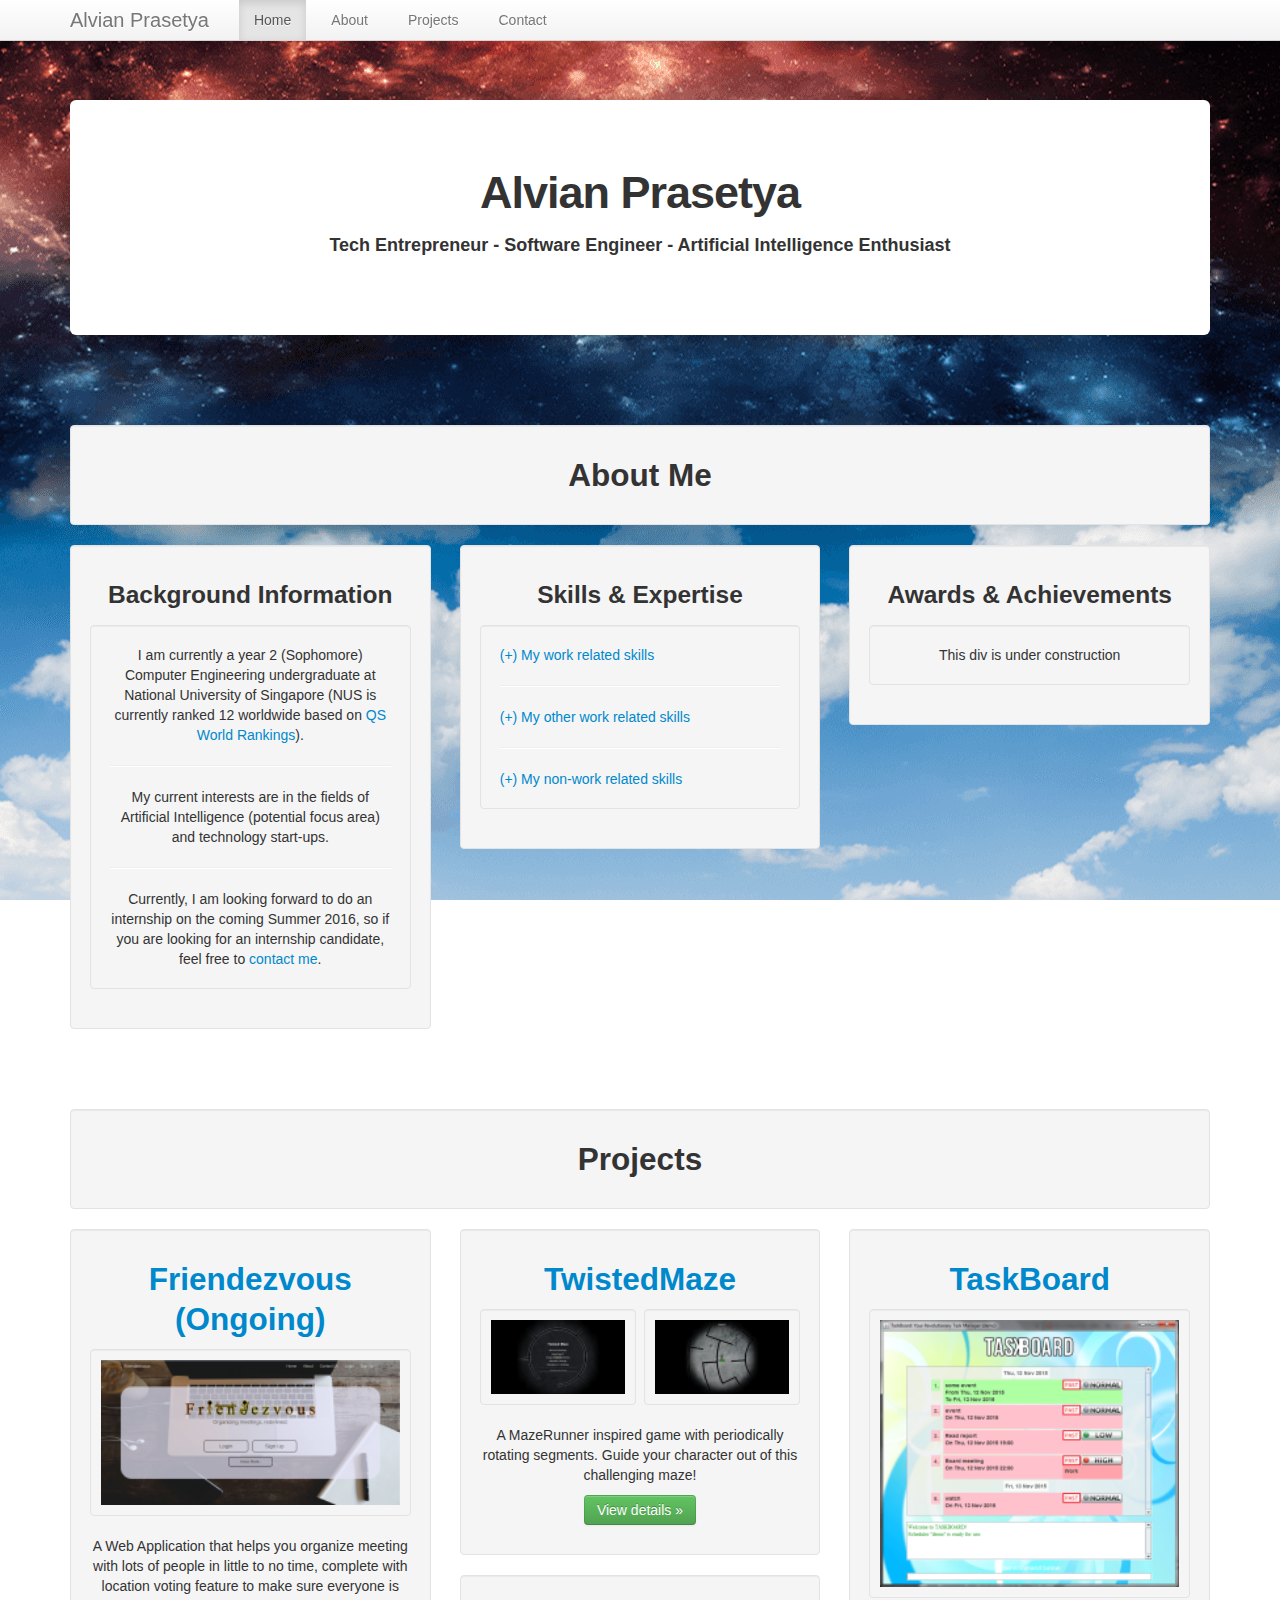
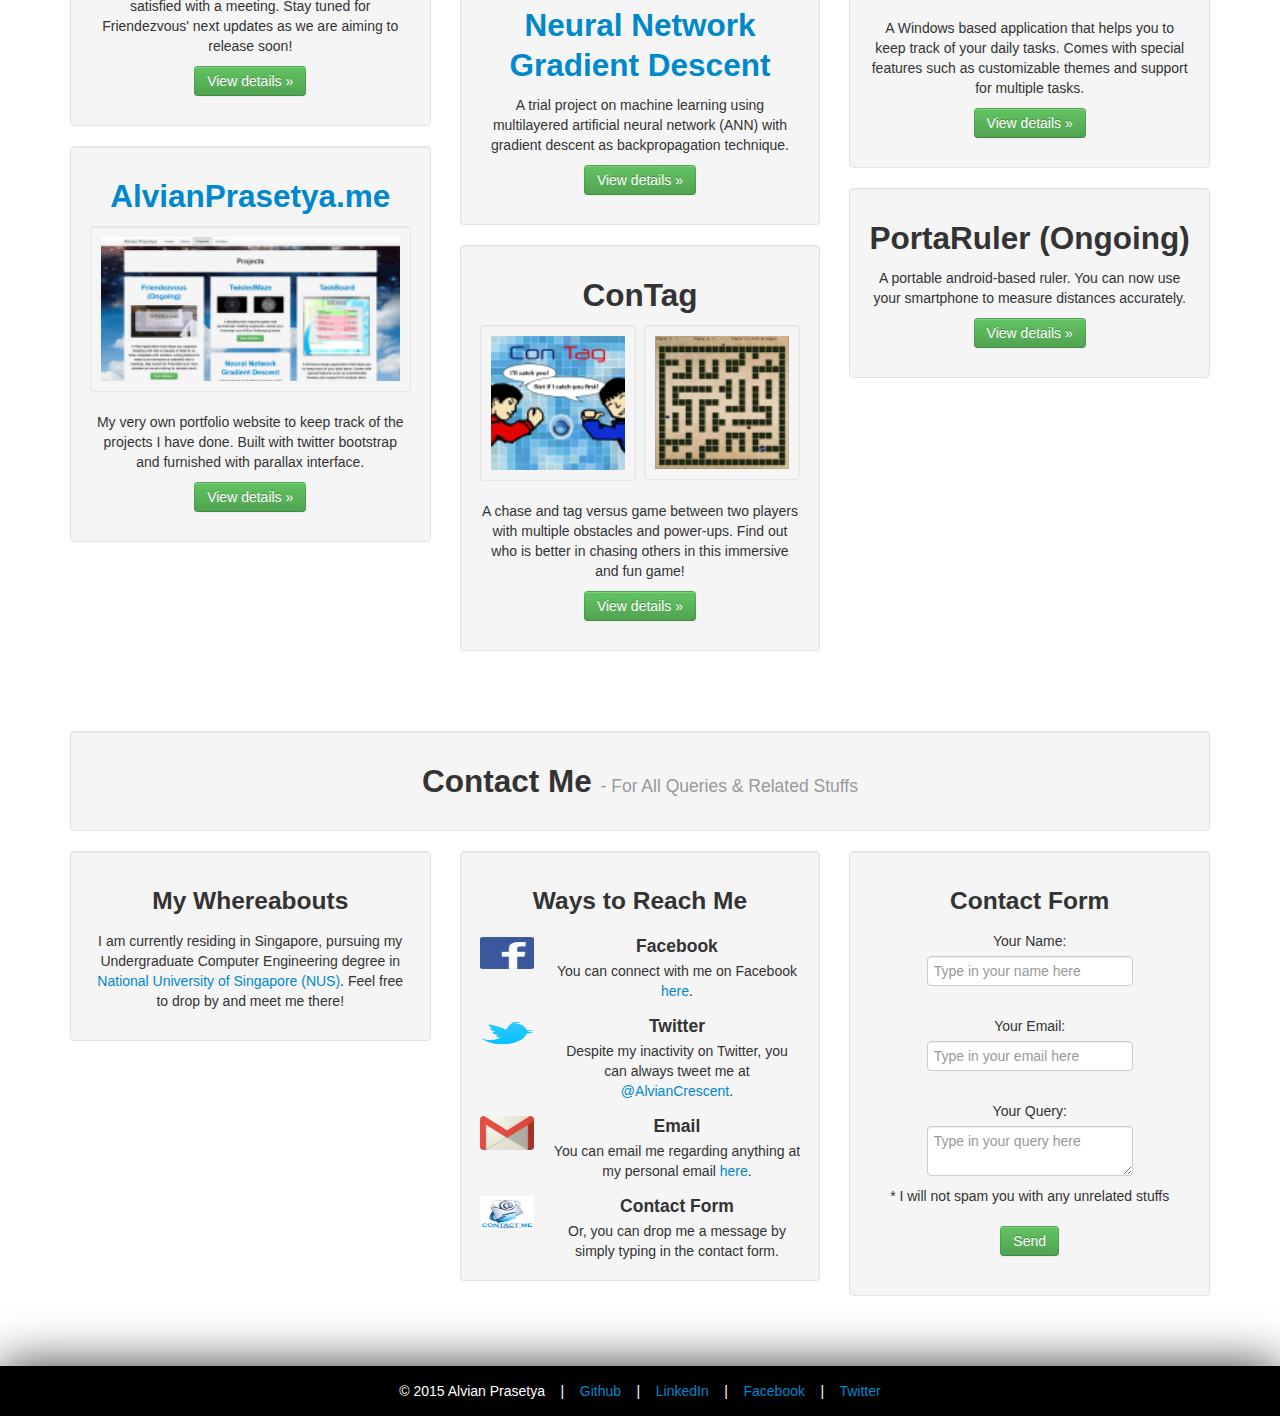
<file: index.html>
<!DOCTYPE html>
<html>
	<head>
		<meta charset="utf-8">
		<meta name="viewport" content="width=device-width, initial-scale=1">
		<meta http-equiv="cache-control" content="Public">
		<meta http-equiv="Expires" content="60000">
		<meta name="google-site-verification" content="BCYAXyhFPuDvsPtANUO6nU1OWXDQ48fVq0BkiwoMJQs" />
		<title>Alvian Prasetya Personal Webpage</title>
		<meta name="title" content="Personal webpage to view multiple details about Alvian Prasetya">
		<meta name="description" content="Alvian Prasetya Personal Webpage. View multiple details about Alvian Prasetya from background information to projects and contact information.">
		<meta name="keywords" content="Alvian Prasetya, Alvian Prasetya Personal Webpage, Tech Entrepreneur, details, particulars, information">
		<meta name="author" content="Alvian Prasetya">
		
		<link href="assets/images/favicon.ico" rel="icon" type="image/png">
		<link href="assets/css/bootstrap.min.css" rel="stylesheet" media="screen">
		<link href="assets/css/bootstrap-parallax.min.css" rel="stylesheet" media="screen">
		<link href="assets/css/parallax.min.css" rel="stylesheet" media="screen">
		<link href="assets/css/lightbox.min.css" rel="stylesheet" media="screen">
		
		<script src="assets/js/jquery-1.11.3.min.js"></script>
		
		<style>
			a {
				outline: 0 !important;
			}
			.span4 {
				word-wrap: break-word;
			}
			.well {
				text-align: center;
			}
		</style>
	</head>
	
	<body>
			<div class="navbar navbar-fixed-top">
				<div class="navbar-inner">
					<div class="container">
						<a id="homeLink" class="brand smoothScroll" href="#parallax">Alvian Prasetya</a>
						<ul class="nav">
							<li id="indexButton" class="active"><a id="indexLink" class="smoothScroll" href="#parallax" style="margin-left: 10px">Home</a></li>
							<li id="aboutButton"><a id="aboutLink" class="smoothScroll" href="#about" style="margin-left: 10px">About</a></li>
							<li id="projectsButton"><a id="projectsLink" class="smoothScroll" href="#projects" style="margin-left: 10px">Projects</a></li>
							<li id="contactButton"><a id="contactLink" class="smoothScroll" href="#contact" style="margin-left: 10px">Contact</a></li>
						</ul>
					</div>
				</div>
			</div>
			
			<section id="parallax" class="header" data-speed="8" data-type="background">
				<div class="container content">
					<div class="hero-unit text-center">
						<h1 style="font-size: 250%">Alvian Prasetya</h1>
						<h2 style="font-size: 100%">Tech Entrepreneur - Software Engineer - Artificial Intelligence Enthusiast</h2>
					</div>
				</div>
				
				
				<div id="about" class="container">
					<div class="row-fluid">
						<div class="span12">
						</div>
						<div class="span12">
						</div>
					</div>
				</div>
				
				<div class="container content">
					<div class="row-fluid">
						<div class="span12 well text-center">
							<h2>About Me</h2>
						</div>
					</div>
					<div class="row-fluid">
						<div class="span4 well text-center">
							<h3>Background Information</h3>
							<div class="row-fluid">
								<div class="span12 well text-left">
									I am currently a year 2 (Sophomore) Computer Engineering undergraduate at National University of Singapore (NUS is currently ranked 12 worldwide based on <a href="http://www.topuniversities.com/university-rankings/world-university-rankings/2015" target="new">QS World Rankings</a>).
									<hr>
									My current interests are in the fields of Artificial Intelligence (potential focus area) and technology start-ups.
									<hr>
									Currently, I am looking forward to do an internship on the coming Summer 2016, so if you are looking for an internship candidate, feel free to <a class="smoothScroll" href="#contact">contact me</a>.
								</div>
							</div>
						</div>
						<div class="span4 well text-center">
							<h3>Skills & Expertise</h3>
							<div class="row-fluid">
								<div class="span12 well text-left" style="text-align: left">
									<a id="work-link" href="javascript:;" data-toggle="collapse" data-target="#work" style="text-decoration: none">(+) My work related skills</a>
									<script type="text/javascript">
										$('#work-link').click(function() {
											if ($('#work-link').text() === '(+) My work related skills') {
												$('#work-link').text('(-) My work related skills');
											} else {
												$('#work-link').text('(+) My work related skills');
											}
										});
									</script>
									<div id="work" class="collapse">
										<ul style="padding-top: 20px">
											<li>Software engineering concepts & practices.
											<li>Full stack Website & Web Apps development (LAMP + JS).
											<li>Fluency in game programming (Unity3D, HTML5 Canvas).
											<li>Database design and query languages (MySQL, PostgreSQL).
											<li>Knowledge of multiple advanced data structures and algorithms.
											<li>Fluency in multiple Revision Control Systems (Github, Mercurial).
											<li>Expertise in multiple programming languages (Java, C++, C#, Javascript, PHP).
											<li>Knowledge in AI and machine learning algorithms (SVM, ANN).
										</ul>
									</div>
									<hr>
									<a id="other-work-link" href="javascript:;" data-toggle="collapse" data-target="#other-work" style="text-decoration: none">(+) My other work related skills</a>
									<script type="text/javascript">
										$('#other-work-link').click(function() {
											if ($('#other-work-link').text() === '(+) My other work related skills') {
												$('#other-work-link').text('(-) My other work related skills');
											} else {
												$('#other-work-link').text('(+) My other work related skills');
											}
										});
									</script>
									<div id="other-work" class="collapse">
										<ul style="padding-top: 20px">
											<li>Hardware programming.
											<li>FPGA and microcontroller design.
											<li>Team leadership.
											<li>Public speaking.
											<li>Product pitching.
											</ul>
									</div>
									<hr>
									<a id="non-work-link" href="javascript:;" data-toggle="collapse" data-target="#non-work" style="text-decoration: none">(+) My non-work related skills</a>
									<script type="text/javascript">
										$('#non-work-link').click(function() {
											if ($('#non-work-link').text() === '(+) My non-work related skills') {
												$('#non-work-link').text('(-) My non-work related skills');
											} else {
												$('#non-work-link').text('(+) My non-work related skills');
											}
										});
									</script>
									<div id="non-work" class="collapse">
										<ul style="padding-top: 20px">
											<li>Proficiency in multiple languages (English, Indonesian, Chinese).
											<li>Moderate proficiency in French and German language.
											<li>Intricate problem solving skills.
											<li>Piano playing skills (autodidact, play-by-ear).
										</ul>
									</div>
								</div>
							</div>
						</div>
						<div class="span4 well text-center">
							<h3>Awards & Achievements</h3>
							<div class="row-fluid">
								<div class="span12 well text-left">
									This div is under construction
								</div>
							</div>
						</div>
					</div>
				</div>
				
				<div id="projects" class="container">
					<div class="row-fluid">
						<div class="span12">
						</div>
						<div class="span12">
						</div>
					</div>
				</div>
				
				<div class="container content">
					<div class="row-fluid">
						<div class="span12 well text-center">
							<h2>Projects</h2>
						</div>
					</div>
					<div class="row-fluid">
						<div class="span4">
							<div class="row-fluid">
								<div class="span12 well">
									<h2><a href="http://friendezvous.herokuapp.com" target="new">Friendezvous (Ongoing)</a></h2>
									<div class="row-fluid">
										<div class="span12 well" style="padding: 10px">
											<a href="assets/images/Friendezvous - Title.png" data-lightbox="friendezvous" data-title="Friendezvous Title Page"><img src="assets/images/Friendezvous - Title.min.png" width="100%" alt="Friendezvous Title Page"></a>
										</div>
									</div>
									<p>
										A Web Application that helps you organize meeting with lots of people in little to no time, complete with location voting feature to make sure everyone is satisfied with a meeting. 
										Stay tuned for Friendezvous' next updates as we are aiming to release soon!
									</p>
									<p><a class="btn btn-success" href="#projects">View details &raquo;</a></p>
								</div>
							</div>
							<div class="row-fluid">
								<div class="span12 well">
									<h2><a class="smoothScroll" href="#parallax">AlvianPrasetya.me</a></h2>
									<div class="row-fluid">
										<div class="span12 well" style="padding: 10px">
											<a href="assets/images/AlvianPrasetya.me.png" data-lightbox="alvianPrasetya.me" data-title="AlvianPrasetya.me"><img src="assets/images/AlvianPrasetya.me.min.png" width="100%" alt="AlvianPrasetya.me"></a>
										</div>
									</div>
									<p>My very own portfolio website to keep track of the projects I have done. Built with twitter bootstrap and furnished with parallax interface.</p>
									<p><a class="btn btn-success" href="#projects">View details &raquo;</a></p>
								</div>
							</div>
						</div>
						<div class="span4">
							<div class="row-fluid">
								<div class="span12 well">
									<h2><a href="https://github.com/AlvianPrasetya/TwistedMaze" target="new">TwistedMaze</a></h2>
									<div class="row-fluid">
										<div class="span6 well" style="padding: 10px">
											<a href="assets/images/TwistedMaze - Title.png" data-lightbox="twistedMaze" data-title="Twisted Maze Title Page"><img src="assets/images/TwistedMaze - Title.min.png" width="100%" alt="Twisted Maze Title Page"></a>
										</div>
										<div class="span6 well" style="padding: 10px">
											<a href="assets/images/TwistedMaze - Gameplay.png" data-lightbox="twistedMaze" data-title="Twisted Maze Gameplay"><img src="assets/images/TwistedMaze - Gameplay.min.png" width="100%" alt="Twisted Maze Gameplay"></a>
										</div>
									</div>
									<p>A MazeRunner inspired game with periodically rotating segments. Guide your character out of this challenging maze!</p>
									<p><a class="btn btn-success" href="#projects">View details &raquo;</a></p>
								</div>
							</div>
							<div class="row-fluid">
								<div class="span12 well">
									<h2><a href="https://github.com/AlvianPrasetya/NeuralNetwork_GradientDescent" target="new">Neural Network Gradient Descent</a></h2>
									<p>A trial project on machine learning using multilayered artificial neural network (ANN) with gradient descent as backpropagation technique.</p>
									<p><a class="btn btn-success" href="#projects">View details &raquo;</a></p>
								</div>
							</div>
							<div class="row-fluid">
								<div class="span12 well">
									<h2>ConTag</h2>
									<div class="row-fluid">
										<div class="span6 well" style="padding: 10px">
											<a href="assets/images/ConTag - Title.png" data-lightbox="conTag" data-title="ConTag Title Page" rel="lightbox[gallery]"><img src="assets/images/ConTag - Title.min.png" width="100%" alt="ConTag Title Page"></a>
										</div>
										<div class="span6 well" style="padding: 10px">
											<a href="assets/images/ConTag - Gameplay.png" data-lightbox="conTag" data-title="ConTag Gameplay" rel="lightbox[gallery]"><img src="assets/images/ConTag - Gameplay.min.png" width="100%" alt="ConTag Gameplay"></a>
										</div>
									</div>
									<p>A chase and tag versus game between two players with multiple obstacles and power-ups. Find out who is better in chasing others in this immersive and fun game!</p>
									<p><a class="btn btn-success" href="#projects">View details &raquo;</a></p>
								</div>
							</div>
						</div>
						<div class="span4">
							<div class="row-fluid">
								<div class="span12 well">
									<h2><a href="https://github.com/cs2103aug2015-t10-2j/main" target="new">TaskBoard</a></h2>
									<div class="row-fluid">
										<div class="span12 well" style="padding: 10px">
											<a href="assets/images/TaskBoard - Demo.png" data-lightbox="taskBoard" data-title="TaskBoard Demo"><img src="assets/images/TaskBoard - Demo.min.png" width="100%" alt="TaskBoard Demo Page"></a>
										</div>
									</div>
									<p>A Windows based application that helps you to keep track of your daily tasks. Comes with special features such as customizable themes and support for multiple tasks.</p>
									<p><a class="btn btn-success" href="#projects">View details &raquo;</a></p>
								</div>
							</div>
							<div class="row-fluid">
								<div class="span12 well">
									<h2>PortaRuler (Ongoing)</h2>
									<p>A portable android-based ruler. You can now use your smartphone to measure distances accurately.</p>
									<p><a class="btn btn-success" href="#projects">View details &raquo;</a></p>
								</div>
							</div>
						</div>
					</div>
				</div>
				
				<div id="contact" class="container">
					<div class="row-fluid">
						<div class="span12">
						</div>
						<div class="span12">
						</div>
					</div>
				</div>
				
				<div class="container content">
					<div class="row-fluid">
						<div class="span12 well">
							<h2>Contact Me <small>- For All Queries & Related Stuffs</small></h2>
						</div>
					</div>
					<div class="row-fluid">
						<div class="span4 well">
							<h3>My Whereabouts</h3>
							<p>
								I am currently residing in Singapore, pursuing my Undergraduate Computer Engineering degree in <a href="http://nus.edu.sg" target="new">National University of Singapore (NUS)</a>. Feel free to drop by and meet me there!
							</p>
						</div><!-- /.span4 -->
						<div class="span4 well">
							<h3>Ways to Reach Me</h3>
							<div class="media">
								<img class="pull-left media-object" src="assets/images/facebook-icon.png" alt="Facebook Alvian Prasetya">
								<div class="media-body">
									<h4 class="media-heading">Facebook</h4>
									You can connect with me on Facebook <a href="https://www.facebook.com/alvian.prasetya.7" target="new">here</a>.
								</div>
							</div>
							<div class="media">
								<img class="pull-left media-object" src="assets/images/twitter-icon.png" alt="Twitter AlvianCrescent">
								<div class="media-body">
									<h4 class="media-heading">Twitter</h4>
									Despite my inactivity on Twitter, you can always tweet me at <a href="https://twitter.com/alviancrescent" target="new">@AlvianCrescent</a>.
								</div>
							</div>
							<div class="media">
								<img class="pull-left media-object" src="assets/images/gmail-icon.png" alt="Email Alvian">
								<div class="media-body">
									<h4 class="media-heading">Email</h4>
									You can email me regarding anything at my personal email <a href="mailto: alvian.better@gmail.com">here</a>.
								</div>
							</div>
							<div class="media">
								<img class="pull-left media-object" src="assets/images/contact-icon.png" alt="Contact Form Alvian Prasetya">
								<div class="media-body">
									<h4 class="media-heading">Contact Form</h4>
									Or, you can drop me a message by simply typing in the contact form.
								</div>
							</div>
						</div><!-- /.span4 -->
						<div class="span4 well">
							<h3>Contact Form</h3>
							<form class="form" id="frm" action="http://formspree.io/alvian.better@gmail.com" method="POST">
								<div class="control-group">
									<div class="controls">
										<label class="control-label" for="inputName">Your Name:</label>
										<input type="text" name="Name" id="inputName" placeholder="Type in your name here" style="height: 30px">
									</div><br>
									<div class="controls">
										<label class="control-label" for="inputEmail">Your Email:</label>
										<input type="text" name="_replyto" id="inputEmail" placeholder="Type in your email here" style="height: 30px">
									</div><br>
									<div class="controls">
										<label class="control-label" for="inputQuery">Your Query:</label>
										<textarea name="Query" id="inputQuery" placeholder="Type in your query here"></textarea>
									</div>
									<div class="controls">
										<input type="hidden" name="_next" value="http://alvianprasetya.me">
										<input type="text" name="_gotcha" style="display:none">
									</div>
									<div class="controls">
										* I will not spam you with any unrelated stuffs <br><br>
										<input type="button" class="btn btn-success" value="Send" id="btnSend" onclick="submitForm()">
										<script>
											function submitForm() {
												var frm = document.getElementById('frm');
												frm.submit();
												frm.reset();
												return false;
											}
										</script>
									</div>
								</form>
						</div><!-- /.span4 -->
					</div>
				</div>
			</section>
			
			<section id="footer" data-speed="4" data-type="background">
				<div class="container">
					<div class="row-fluid">
						<div class="span12 text-center">
							&copy 2015 Alvian Prasetya &nbsp;&nbsp; | &nbsp;&nbsp; 
							<a href="http://github.com/AlvianPrasetya" target="new">Github</a> &nbsp;&nbsp; | &nbsp;&nbsp; 
							<a href="https://www.linkedin.com/in/alvianprasetya" target="new">LinkedIn</a> &nbsp;&nbsp; | &nbsp;&nbsp; 
							<a href="https://www.facebook.com/alvian.prasetya.7" target="new">Facebook</a> &nbsp;&nbsp; | &nbsp;&nbsp; 
							<a href="https://twitter.com/alviancrescent" target="new">Twitter</a>
							<!-- StatCounter Start -->
							<script type="text/javascript">
								var sc_project=10744904; 
								var sc_invisible=0; 
								var sc_security="c579d030"; 
								var scJsHost = (("https:" == document.location.protocol) ?
								"https://secure." : "http://www.");
								document.write("<sc"+"ript type='text/javascript' src='" +
								scJsHost+
								"statcounter.com/counter/counter.js'></"+"script>");
							</script>
							<noscript><div class="nav statcounter"><img class="statcounter" src="http://c.statcounter.com/10744904/0/c579d030/0/" alt="web counter"></div></noscript>
							<!-- StatCounter End -->
						</div>
					</div>
				</div>
			</section>
		
			<!-- Google Analytics -->
			<script>
				(function(i,s,o,g,r,a,m){i['GoogleAnalyticsObject']=r;i[r]=i[r]||function(){
					(i[r].q=i[r].q||[]).push(arguments)},i[r].l=1*new Date();a=s.createElement(o),
					m=s.getElementsByTagName(o)[0];a.async=1;a.src=g;m.parentNode.insertBefore(a,m)
				})(window,document,'script','//www.google-analytics.com/analytics.js','ga');
	
				ga('create', 'UA-71546002-1', 'auto');
				ga('send', 'pageview');
	
			</script>
		
			<!-- AddThis Sharing Widget -->
			<script type="text/javascript" src="//s7.addthis.com/js/300/addthis_widget.js#pubid=ra-5672a169e9cb5112" async="async"></script>
			
			<script src="assets/js/bootstrap.min.js"></script>
			<script src="assets/js/parallax.min.js"></script>
			<script src="assets/js/jquery-easing.min.js"></script>
			<script src="assets/js/smoothscroll.min.js"></script>
			<script src="assets/js/lightbox.min.js"></script>
			<script>
				lightbox.option({
					'resizeDuration': 500,
					'wrapAround': false,
					'alwaysShowNavOnTouchDevices': true,
					'disableScrolling': true
				});
				$(".lb-image").attr("alt", "Lightbox Image Preview");
			</script>
	</body>		
</html>
</file>
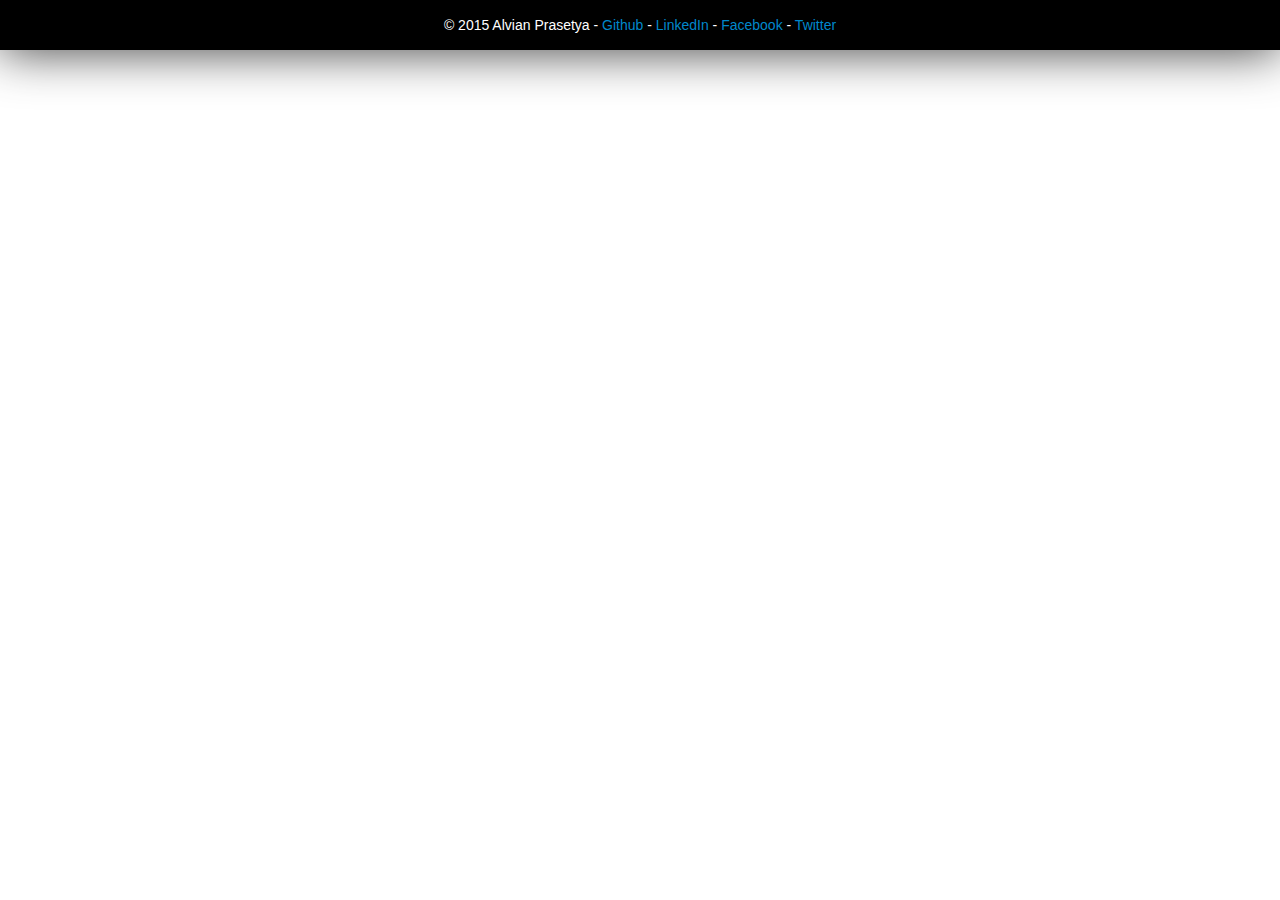
<file: footer.html>
<!DOCTYPE html>
<html>
	<head>
		<meta charset="utf-8">
		<title>Alvian Prasetya's Personal Webpage</title>
		<meta name="description" content="Alvian Prasetya's Personal Webpage">
		<meta name="author" content="Alvian Prasetya">
		
		<link href="assets/css/bootstrap.min.css" rel="stylesheet" media="screen">
		<link href="assets/css/bootstrap-parallax.min.css" rel="stylesheet" media="screen">
		<link href="assets/css/parallax.css" rel="stylesheet" media="screen">
		
		<script src="assets/js/jquery-1.6.1.min.js"></script>
		<script src="assets/js/bootstrap.min.js"></script>
		<script src="assets/js/parallax.js"></script>
	</head>
	<body>

		<section id="footer" data-speed="2" data-type="background">
			<div class="container">
				<div class="row-fluid">
					<div class="span12 text-center">
						&copy 2015 Alvian Prasetya - 
						<a href="http://github.com/AlvianPrasetya" target="new">Github</a> - 
						<a href="https://www.linkedin.com/in/alvianprasetya" target="new">LinkedIn</a> - 
						<a href="https://www.facebook.com/alvian.prasetya.7" target="new">Facebook</a> - 
						<a href="https://twitter.com/alviancrescent" target="new">Twitter</a>
					</div>
				</div>
			</div>
		</section>

	</body>
</html>
</file>
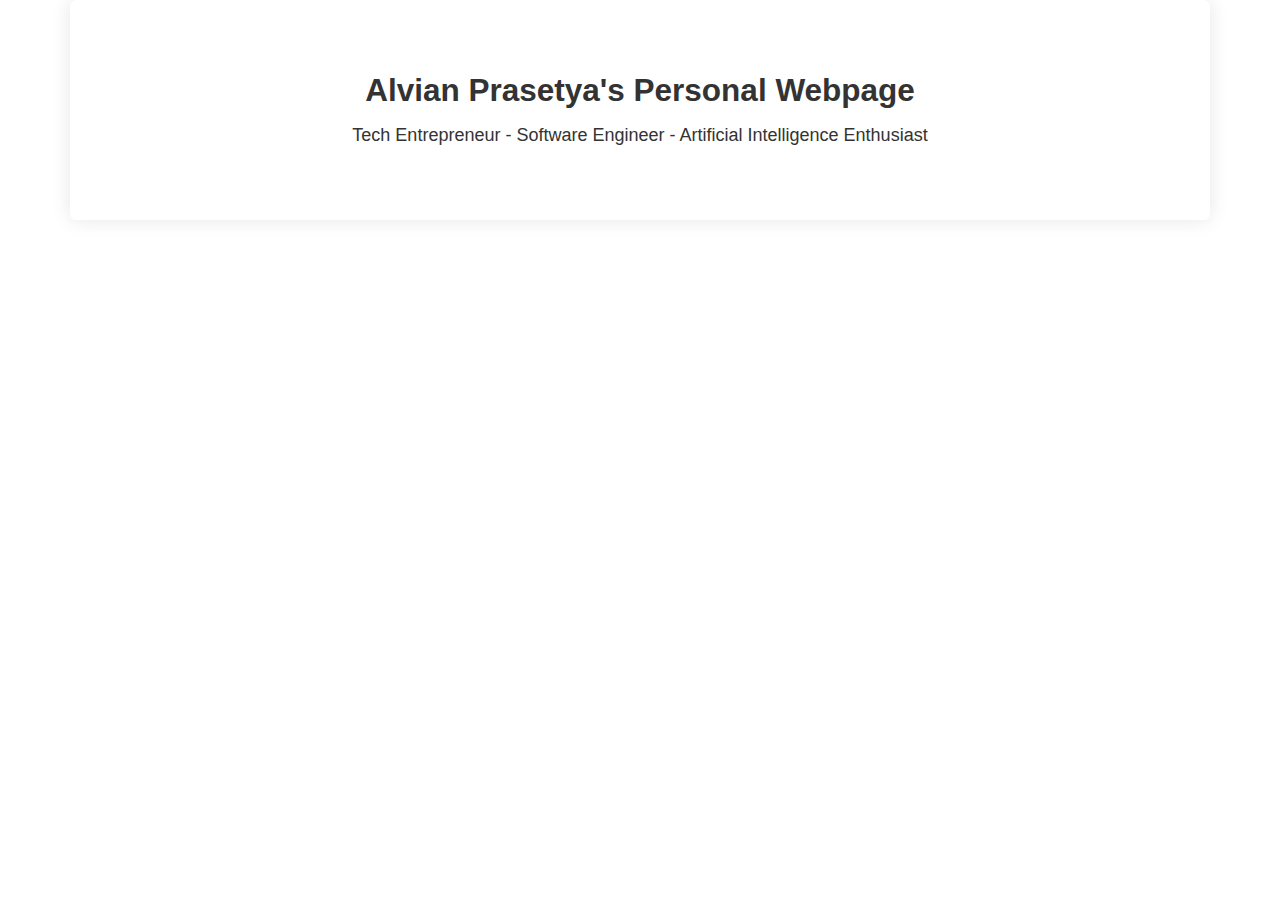
<file: headerSection.html>
<!DOCTYPE html>
<html>
	<head>
		<meta charset="utf-8">
		<title>Alvian Prasetya's Personal Webpage</title>
		<meta name="description" content="Alvian Prasetya's Personal Webpage">
		<meta name="author" content="Alvian Prasetya">
		
		<link href="assets/css/bootstrap.min.css" rel="stylesheet" media="screen">
		<link href="assets/css/bootstrap-parallax.min.css" rel="stylesheet" media="screen">
		<link href="assets/css/parallax.css" rel="stylesheet" media="screen">
		
		<script src="assets/js/jquery-1.6.1.min.js"></script>
		<script src="assets/js/bootstrap.min.js"></script>
		<script src="assets/js/parallax.js"></script>
	</head>
	<body>
	
		<section id="header" data-speed="6" data-type="background">
			<div class="container">
				<div class="hero-unit text-center">
					<h2>Alvian Prasetya's Personal Webpage</h2>
					<p>Tech Entrepreneur - Software Engineer - Artificial Intelligence Enthusiast</p>
				</div>
			</div>
		</section>

	</body>
</html>
</file>
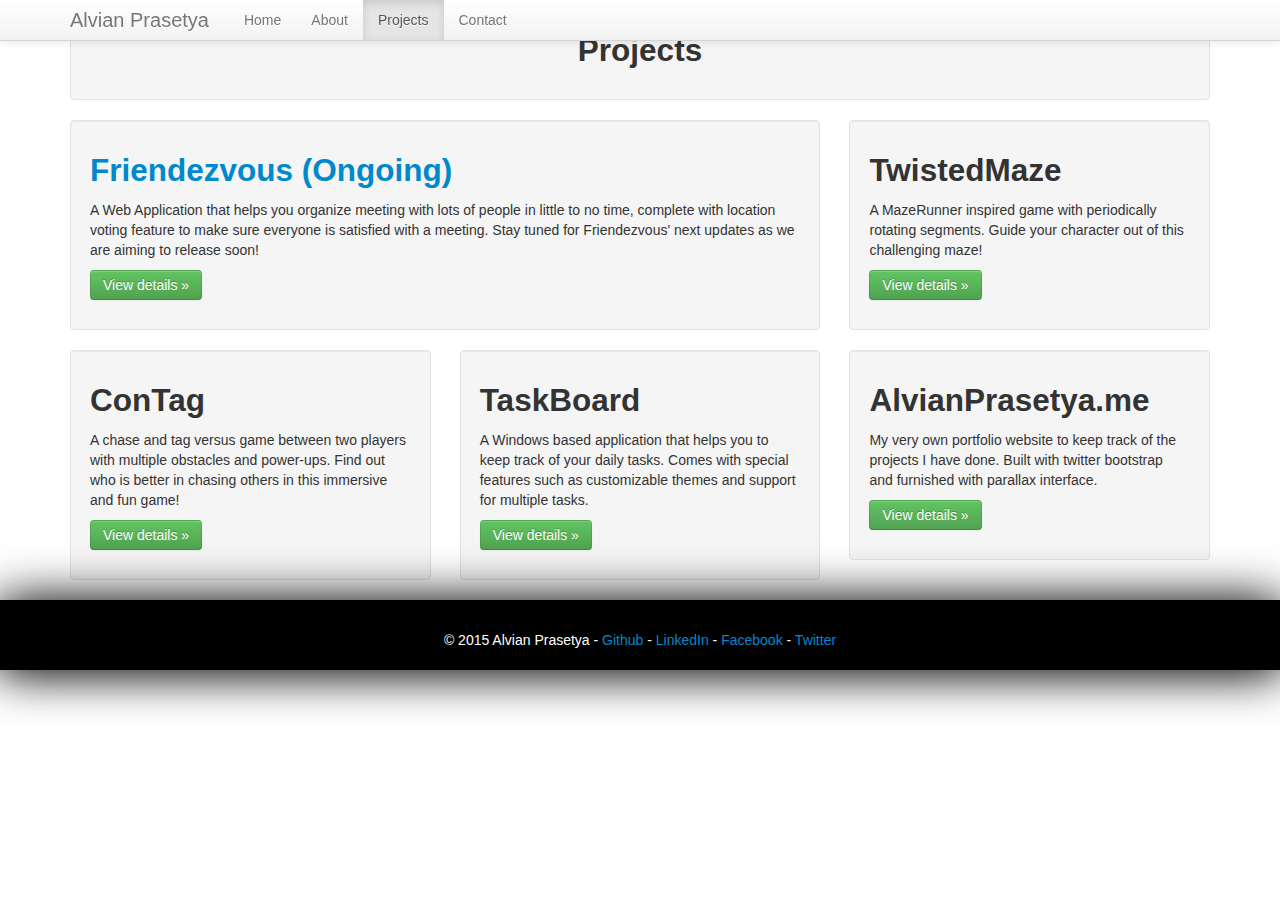
<file: projects.html>
<!DOCTYPE html>
<html>
	<head>
		<meta charset="utf-8">
		<title>Alvian Prasetya's Personal Webpage</title>
		<meta name="description" content="Alvian Prasetya's Personal Webpage">
		<meta name="author" content="Alvian Prasetya">
		
		<link href="assets/css/bootstrap.min.css" rel="stylesheet" media="screen">
		<link href="assets/css/bootstrap-parallax.min.css" rel="stylesheet" media="screen">
		<link href="assets/css/parallax.css" rel="stylesheet" media="screen">
		
		<script src="assets/js/jquery-1.6.1.min.js"></script>
		<script src="assets/js/bootstrap.min.js"></script>
		<script src="assets/js/parallax.js"></script>
		
		<script>
			var page_id = 'projects';
			$(document).ready(function() {
				$('#navigationBar').load('navigationBar.html');
				$('#projectsSection').load('projectsSection.html');
				$('#footer').load('footer.html');
			});
		</script>
	</head>
	
	<body>
	
		<div id="navigationBar"></div>
		
		<div id="projectsSection"></div>
		
		<div id="footer"></div>
		
	</body>
</html>
</file>
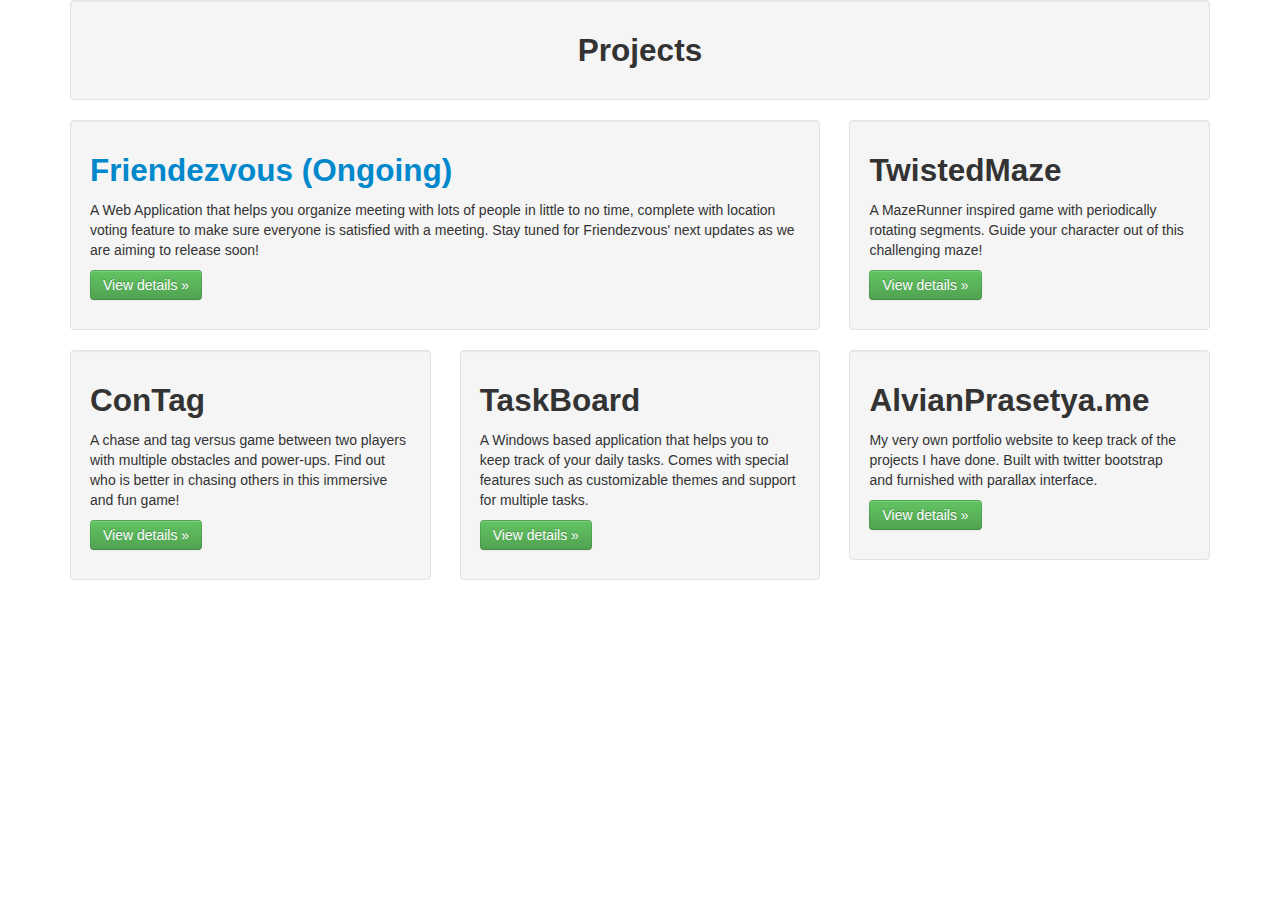
<file: projectsSection.html>
<!DOCTYPE html>
<html>
	<head>
		<meta charset="utf-8">
		<title>Alvian Prasetya's Personal Webpage</title>
		<meta name="description" content="Alvian Prasetya's Personal Webpage">
		<meta name="author" content="Alvian Prasetya">
		
		<link href="assets/css/bootstrap.min.css" rel="stylesheet" media="screen">
		<link href="assets/css/bootstrap-parallax.min.css" rel="stylesheet" media="screen">
		<link href="assets/css/parallax.css" rel="stylesheet" media="screen">
		
		<script src="assets/js/jquery-1.6.1.min.js"></script>
		<script src="assets/js/bootstrap.min.js"></script>
		<script src="assets/js/parallax.js"></script>
	</head>
	<body>

		<section id="projects" data-speed="4" data-type="background">
			<div class="container">
				<div class="row-fluid">
					<div class="span12 well text-center">
						<h2>Projects</h2>
					</div>
				</div>
				<div class="row-fluid">
					<div class="span8 well">
						<h2><a href="http://friendezvous.herokuapp.com" target="new">Friendezvous (Ongoing)</a></h2>
						<p>
							A Web Application that helps you organize meeting with lots of people in little to no time, complete with location voting feature to make sure everyone is satisfied with a meeting. 
							Stay tuned for Friendezvous' next updates as we are aiming to release soon!
						</p>
						<p><a class="btn btn-success" href="#">View details &raquo;</a></p>
					</div><!-- /.span12 -->
					<div class="span4 well">
						<h2>TwistedMaze</h2>
						<p>A MazeRunner inspired game with periodically rotating segments. Guide your character out of this challenging maze!</p>
						<p><a class="btn btn-success" href="#">View details &raquo;</a></p>
					</div><!-- /.span4 -->
				</div>
				<div class="row-fluid">	
					<div class="span4 well">
						<h2>ConTag</h2>
						<p>A chase and tag versus game between two players with multiple obstacles and power-ups. Find out who is better in chasing others in this immersive and fun game!</p>
						<p><a class="btn btn-success" href="#">View details &raquo;</a></p>
					</div><!-- /.span4 -->
					<div class="span4 well">
						<h2>TaskBoard</h2>
						<p>A Windows based application that helps you to keep track of your daily tasks. Comes with special features such as customizable themes and support for multiple tasks.</p>
						<p><a class="btn btn-success" href="#">View details &raquo;</a></p>
					</div><!-- /.span4 -->
					<div class="span4 well">
						<h2>AlvianPrasetya.me</h2>
						<p>My very own portfolio website to keep track of the projects I have done. Built with twitter bootstrap and furnished with parallax interface.</p>
						<p><a class="btn btn-success" href="#">View details &raquo;</a></p>
					</div><!-- /.span4 -->
				</div>
			</div>
		</section>

	</body>
</html>
</file>
<file: assets/css/parallax.css>
#parallax { 
	background: url("../images/ParallaxBackground.png") 50% 0 fixed;
	height: auto;  
	margin: 0 auto; 
	width: 100%; 
	position: relative; 
	box-shadow: 0 0 50px rgba(0,0,0,0.8);
	padding-top: 100px;
	padding-bottom: 50px;
}

#footer {
	background-color: #000;
	height: auto;
	margin: 0 auto; 
	width: 100%; 
	position: relative; 
	box-shadow: 0 0 50px rgba(0,0,0,0.8);
	padding-top: 15px;
	padding-bottom: 5px;
	color: #fff;
}

/* Non-essential demo stuff */
.hero-unit {
	background-color: #fff;
	box-shadow: 0 0 20px rgba(0,0,0,0.1);
}
.media-object { width: 64px; height: 64px; padding-bottom: 30px }
</file>
<file: assets/css/parallax.min.css>
#footer,#parallax{height:auto;margin:0 auto;width:100%;position:relative;box-shadow:0 0 50px rgba(0,0,0,.8)}#parallax{background:url(../images/ParallaxBackground-min.png) 50% 0 fixed;padding-top:100px;padding-bottom:50px}#footer{background-color:#000;padding-top:15px;padding-bottom:5px;color:#fff}.hero-unit{background-color:#fff;box-shadow:0 0 20px rgba(0,0,0,.1)}.media-object{width:64px;height:64px;padding-bottom:30px}
</file>
